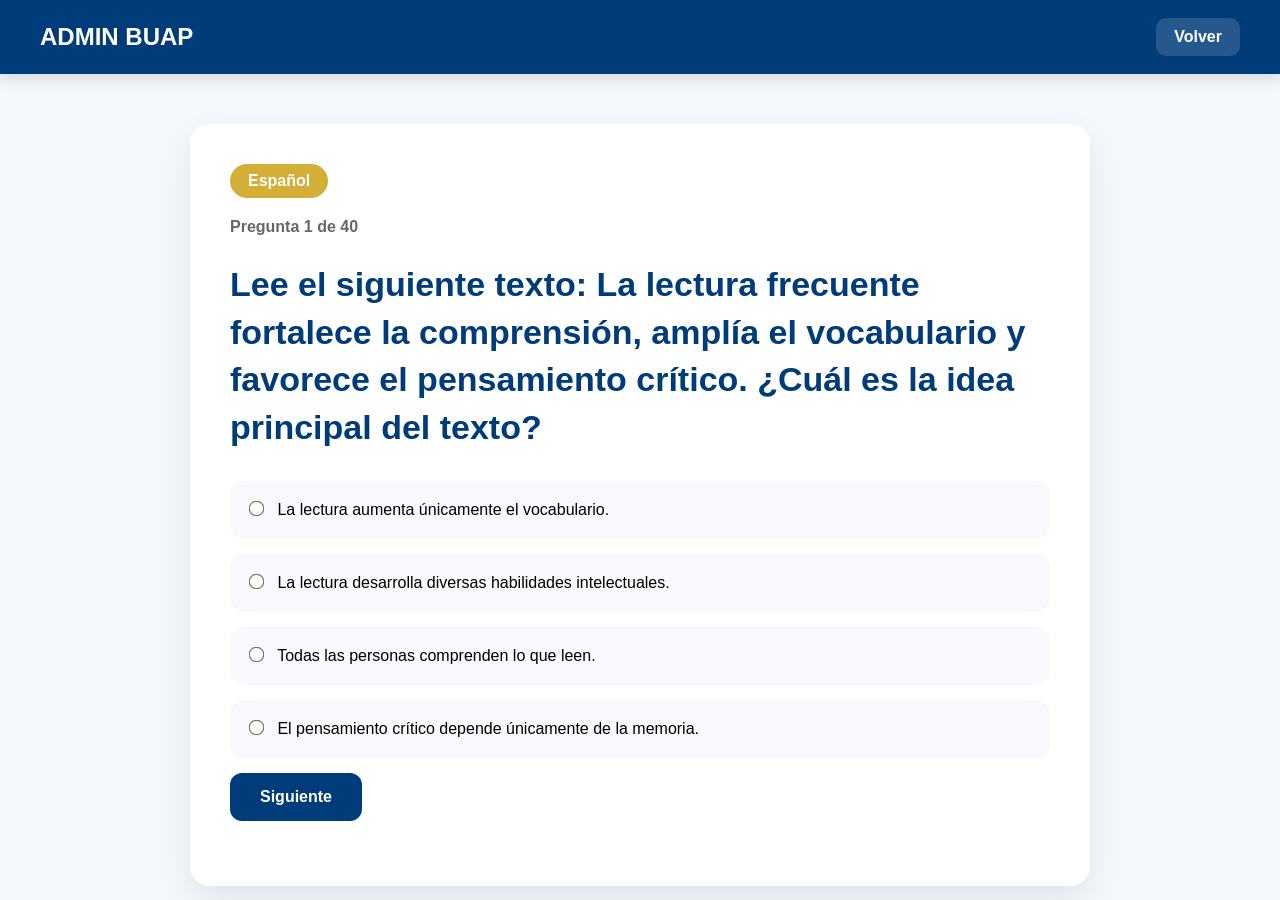
<file: simulador-español.html>
<!DOCTYPE html>

<html lang="es">
<head>

<meta charset="UTF-8">
<meta name="viewport" content="width=device-width, initial-scale=1.0">

<title>Simulador Español | ADMIN BUAP</title>

<link rel="stylesheet" href="simulador.css">

</head>

<body>

<nav class="navbar">

<div class="logo">
ADMIN BUAP
</div>

<a href="dashboard.html">
Volver
</a>

</nav>

<div class="container">

<div class="card">

<div class="materia">
Español
</div>

<div class="contador">
Pregunta <span id="numeroPregunta">1</span> de
<span id="totalPreguntas"></span>
</div>

<h2 id="pregunta"></h2>

<div id="opciones"></div>

<button onclick="siguientePregunta()">
Siguiente
</button>

<p id="resultado"></p>

</div>

</div>

<script>

    const preguntas = [
    {
  pregunta: "Lee el siguiente texto:\n\nLa lectura frecuente fortalece la comprensión, amplía el vocabulario y favorece el pensamiento crítico.\n\n¿Cuál es la idea principal del texto?",
  opciones: [
    "La lectura aumenta únicamente el vocabulario.",
    "La lectura desarrolla diversas habilidades intelectuales.",
    "Todas las personas comprenden lo que leen.",
    "El pensamiento crítico depende únicamente de la memoria."
  ],
  correcta: "La lectura desarrolla diversas habilidades intelectuales."
},
{
  pregunta: "Selecciona la palabra escrita correctamente.",
  opciones: [
    "Conclución",
    "Conclusión",
    "Concluzión",
    "Conclucion"
  ],
  correcta: "Conclusión"
},
{
  pregunta: "¿Cuál es el sinónimo de 'eficiente'?",
  opciones: [
    "Inútil",
    "Capaz",
    "Lento",
    "Débil"
  ],
  correcta: "Capaz"
},
{
  pregunta: "Completa la oración:\n\nLos estudiantes estudiaron intensamente, ______ obtuvieron excelentes resultados.",
  opciones: [
    "sin embargo",
    "por lo tanto",
    "aunque",
    "mientras"
  ],
  correcta: "por lo tanto"
},
{
  pregunta: "¿Cuál es el antónimo de 'escaso'?",
  opciones: [
    "Poco",
    "Abundante",
    "Limitado",
    "Reducido"
  ],
  correcta: "Abundante"
},
{
  pregunta: "¿En cuál oración se utiliza correctamente la coma?",
  opciones: [
    "María compró pan leche y queso.",
    "María compró pan, leche y queso.",
    "María, compró pan leche y queso.",
    "María compró, pan leche y queso."
  ],
  correcta: "María compró pan, leche y queso."
},
{
  pregunta: "Selecciona la oración escrita correctamente.",
  opciones: [
    "Habían muchas personas en el evento.",
    "Había muchas personas en el evento.",
    "Habían mucha personas en el evento.",
    "Había muchas persona en el evento."
  ],
  correcta: "Había muchas personas en el evento."
},
{
  pregunta: "¿Cuál es el significado de la palabra 'íntegro'?",
  opciones: [
    "Desordenado",
    "Honesto y completo",
    "Pequeño",
    "Indeciso"
  ],
  correcta: "Honesto y completo"
},
{
  pregunta: "¿Cuál oración contiene un verbo en tiempo pasado?",
  opciones: [
    "Mañana estudiaré matemáticas.",
    "Ellos juegan fútbol.",
    "Ayer visitamos el museo.",
    "Nosotros iremos al cine."
  ],
  correcta: "Ayer visitamos el museo."
},
{
  pregunta: "Selecciona la opción con la acentuación correcta.",
  opciones: [
    "Arbol",
    "Árbol",
    "Arból",
    "Arból"
  ],
  correcta: "Árbol"
},
{
  pregunta: "¿Cuál es la finalidad principal de un texto argumentativo?",
  opciones: [
    "Describir un lugar.",
    "Convencer al lector mediante razones.",
    "Relatar una historia.",
    "Dar instrucciones."
  ],
  correcta: "Convencer al lector mediante razones."
},
{
  pregunta: "¿Qué palabra está escrita correctamente?",
  opciones: [
    "Excepción",
    "Exepción",
    "Exepción",
    "Eccepción"
  ],
  correcta: "Excepción"
},
{
  pregunta: "¿Cuál de las siguientes palabras pertenece al mismo campo semántico que 'hospital'?",
  opciones: [
    "Médico",
    "Automóvil",
    "Montaña",
    "Pintura"
  ],
  correcta: "Médico"
},
{
  pregunta: "¿Qué tipo de texto presenta hechos ordenados cronológicamente?",
  opciones: [
    "Argumentativo",
    "Narrativo",
    "Expositivo",
    "Instructivo"
  ],
  correcta: "Narrativo"
},
{
  pregunta: "¿Cuál es el antónimo de 'optimista'?",
  opciones: [
    "Pesimista",
    "Feliz",
    "Amable",
    "Generoso"
  ],
  correcta: "Pesimista"
},
{
  pregunta: "Completa la oración:\n\nEl investigador presentó las pruebas; ______, la hipótesis fue aceptada.",
  opciones: [
    "además",
    "por consiguiente",
    "aunque",
    "mientras"
  ],
  correcta: "por consiguiente"
},
{
  pregunta: "¿Cuál oración tiene sujeto tácito?",
  opciones: [
    "Los alumnos llegaron temprano.",
    "Compramos los boletos ayer.",
    "El profesor explicó el tema.",
    "Mi hermana cocina muy bien."
  ],
  correcta: "Compramos los boletos ayer."
},
{
  pregunta: "¿Cuál palabra contiene un hiato?",
  opciones: [
    "Tierra",
    "Ciudad",
    "Poeta",
    "Puerta"
  ],
  correcta: "Poeta"
},
{
  pregunta: "¿Qué función tiene el punto y coma (;)?",
  opciones: [
    "Separar palabras.",
    "Unir sílabas.",
    "Separar oraciones relacionadas.",
    "Indicar una pregunta."
  ],
  correcta: "Separar oraciones relacionadas."
},
{
  pregunta: "¿Cuál de las siguientes analogías es correcta?",
  opciones: [
    "Libro es a biblioteca como automóvil es a carretera.",
    "Perro es a ladrar como pez es a volar.",
    "Sol es a noche como luna es a día.",
    "Maestro es a escuela como pez es a bosque."
  ],
  correcta: "Libro es a biblioteca como automóvil es a carretera."
}
,
{
pregunta:"Lee el siguiente texto:\n\nEl cuidado del medio ambiente requiere la participación de toda la sociedad mediante acciones como el reciclaje, el ahorro de agua y la reducción del uso de plásticos.\n\n¿Cuál es la idea principal del texto?",
opciones:[
"El reciclaje es la única solución para cuidar el planeta.",
"La protección del medio ambiente depende de diversas acciones de la sociedad.",
"El uso del agua debe eliminarse por completo.",
"Los plásticos no representan ningún problema ambiental."
],
correcta:"La protección del medio ambiente depende de diversas acciones de la sociedad."
},

{
pregunta:"Selecciona la palabra escrita correctamente.",
opciones:[
"Perspectiva",
"Perpectiva",
"Perspectiba",
"Perspectiiva"
],
correcta:"Perspectiva"
},

{
pregunta:"¿Cuál es el sinónimo de 'obstáculo'?",
opciones:[
"Impedimento",
"Camino",
"Beneficio",
"Ventaja"
],
correcta:"Impedimento"
},

{
pregunta:"¿Qué conector completa correctamente la oración?\n\nEl equipo entrenó durante meses; _______, obtuvo el campeonato.",
opciones:[
"por ello",
"sin embargo",
"aunque",
"mientras"
],
correcta:"por ello"
},

{
pregunta:"¿Cuál oración está escrita correctamente?",
opciones:[
"Hubieron muchos invitados en la ceremonia.",
"Hubo muchos invitados en la ceremonia.",
"Hubieron mucho invitados en la ceremonia.",
"Hubo mucho invitados en la ceremonia."
],
correcta:"Hubo muchos invitados en la ceremonia."
},

{
pregunta:"¿Qué tipo de texto tiene como propósito explicar un tema de forma objetiva?",
opciones:[
"Poético",
"Narrativo",
"Expositivo",
"Dramático"
],
correcta:"Expositivo"
},

{
pregunta:"Selecciona la palabra que contiene un diptongo.",
opciones:[
"Poeta",
"Caída",
"Ciudad",
"Baúl"
],
correcta:"Ciudad"
},

{
pregunta:"¿Cuál es el antónimo de 'superficial'?",
opciones:[
"Profundo",
"Amplio",
"Visible",
"Simple"
],
correcta:"Profundo"
},

{
pregunta:"¿Cuál de las siguientes analogías es correcta?",
opciones:[
"Pluma es a escribir como pincel es a pintar.",
"Doctor es a hospital como pez es a árbol.",
"Automóvil es a carretera como avión es a río.",
"Lluvia es a sequía como frío es a calor."
],
correcta:"Pluma es a escribir como pincel es a pintar."
},

{
pregunta:"¿Cuál opción utiliza correctamente los signos de interrogación?",
opciones:[
"¿Dónde estudias.",
"Dónde estudias?",
"¿Dónde estudias?",
"Donde estudias?"
],
correcta:"¿Dónde estudias?"
},
{
pregunta:"Lee el siguiente texto:\n\nLa educación fomenta el desarrollo de habilidades, valores y conocimientos que permiten a las personas enfrentar los retos de la vida cotidiana.\n\n¿Cuál es la idea principal del texto?",
opciones:[
"La educación solo sirve para obtener un empleo.",
"La educación contribuye al desarrollo integral de las personas.",
"Los conocimientos son más importantes que los valores.",
"La educación únicamente se recibe en la escuela."
],
correcta:"La educación contribuye al desarrollo integral de las personas."
},

{
pregunta:"Selecciona la palabra escrita correctamente.",
opciones:[
"Privilegio",
"Pribilegio",
"Privilejio",
"Pribilejio"
],
correcta:"Privilegio"
},

{
pregunta:"¿Cuál es el sinónimo de 'inevitable'?",
opciones:[
"Posible",
"Ineludible",
"Eventual",
"Dudoso"
],
correcta:"Ineludible"
},

{
pregunta:"Completa correctamente la oración.\n\nEl proyecto era complejo; ________, lograron concluirlo antes de la fecha establecida.",
opciones:[
"sin embargo",
"por ejemplo",
"es decir",
"además"
],
correcta:"sin embargo"
},

{
pregunta:"¿Cuál oración está escrita correctamente?",
opciones:[
"Porque no estudiaste reprobaste.",
"Porque no estudiaste, reprobaste.",
"Por que no estudiaste reprobaste.",
"Porqué no estudiaste, reprobaste."
],
correcta:"Porque no estudiaste, reprobaste."
},

{
pregunta:"¿Qué tipo de texto busca convencer al lector mediante argumentos?",
opciones:[
"Descriptivo",
"Expositivo",
"Argumentativo",
"Narrativo"
],
correcta:"Argumentativo"
},

{
pregunta:"¿Cuál de las siguientes palabras está acentuada correctamente?",
opciones:[
"Exámen",
"Examen",
"Exámenes",
"Examén"
],
correcta:"Examen"
},

{
pregunta:"¿Cuál es el antónimo de 'optimizar'?",
opciones:[
"Mejorar",
"Empeorar",
"Facilitar",
"Incrementar"
],
correcta:"Empeorar"
},

{
pregunta:"¿Qué relación existe entre 'abeja' y 'colmena'?",
opciones:[
"Animal - Lugar donde habita",
"Objeto - Material",
"Causa - Efecto",
"Autor - Obra"
],
correcta:"Animal - Lugar donde habita"
},

{
pregunta:"¿Cuál oración presenta correctamente el uso de las mayúsculas?",
opciones:[
"El próximo lunes visitaré Puebla.",
"El próximo Lunes visitaré puebla.",
"El próximo lunes visitaré puebla.",
"El Próximo lunes visitaré Puebla."
],
correcta:"El próximo lunes visitaré Puebla."
}
];

let actual = 0;
let aciertos = 0;

document.getElementById("totalPreguntas").textContent =
preguntas.length;

function cargarPregunta(){

document.getElementById("numeroPregunta").textContent =
actual + 1;

document.getElementById("pregunta").textContent =
preguntas[actual].pregunta;

let html = "";

preguntas[actual].opciones.forEach(opcion=>{

html += `
<div class="opcion">
<label>
<input
type="radio"
name="respuesta"
value="${opcion}">
${opcion}
</label>
</div>
`;

});

document.getElementById("opciones").innerHTML = html;

}

function siguientePregunta(){

let seleccion =
document.querySelector(
'input[name="respuesta"]:checked'
);

if(!seleccion){

alert("Selecciona una respuesta");

return;

}

if(
seleccion.value ===
preguntas[actual].correcta
){

aciertos++;

}

actual++;

if(actual < preguntas.length){

cargarPregunta();

}else{

let porcentaje =
Math.round(
(aciertos / preguntas.length) * 100
);

document.querySelector(".card").innerHTML = `

<div class="materia">
Resultado Final
</div>

<h1>${aciertos}/${preguntas.length}</h1>

<h2>${porcentaje}%</h2>

<p>
Has terminado el simulador.
</p>

<a
href="simulador-matematicas.html"
class="btn-finalizar">
Intentar nuevamente
</a>

`;

}

}

cargarPregunta();

</script>

</body>
</html>
</file>
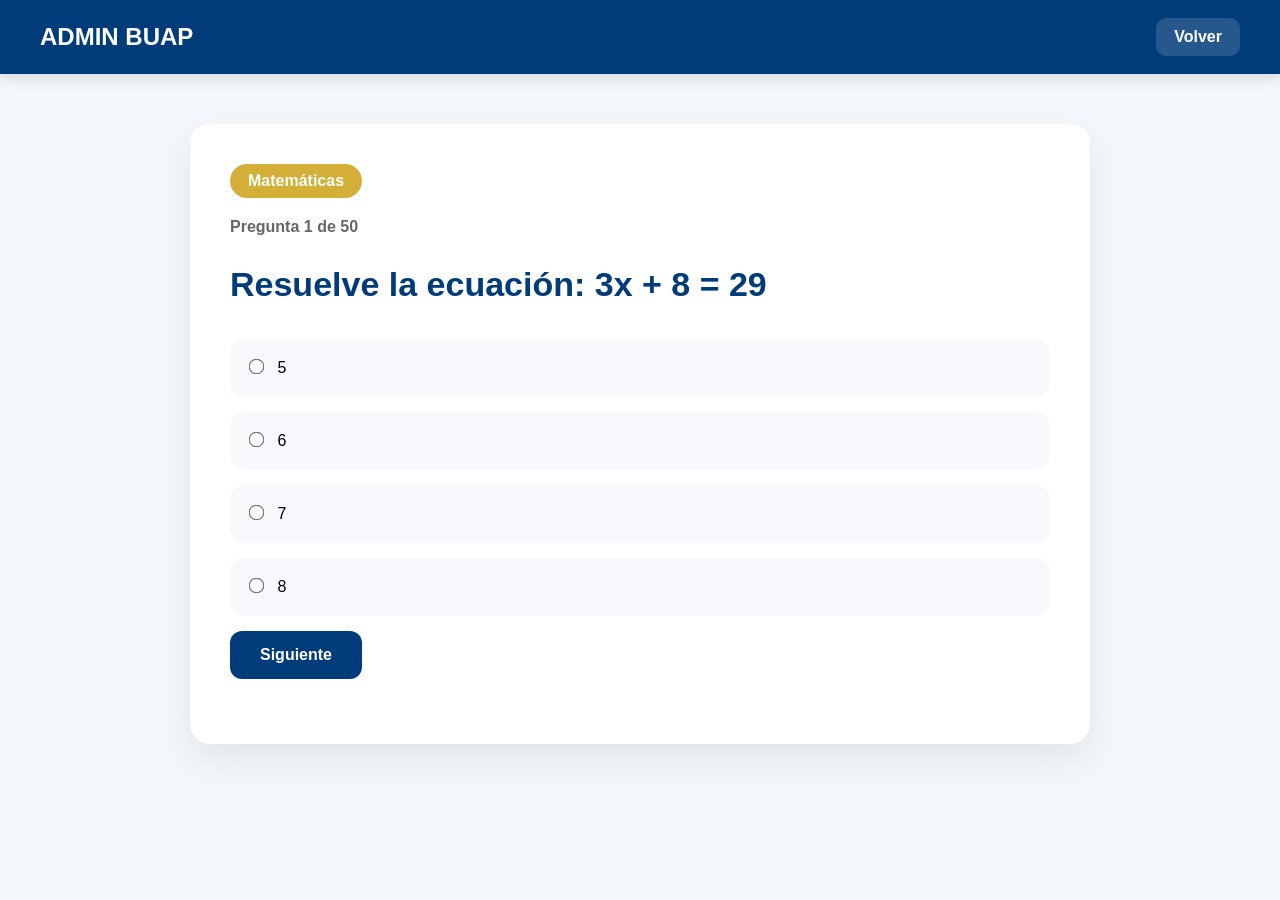
<file: simulador-matematicas.html>
<!DOCTYPE html>

<html lang="es">
<head>

<meta charset="UTF-8">
<meta name="viewport" content="width=device-width, initial-scale=1.0">

<title>Simulador Matemáticas | ADMIN BUAP</title>

<link rel="stylesheet" href="simulador.css">

</head>

<body>

<nav class="navbar">

<div class="logo">
ADMIN BUAP
</div>

<a href="dashboard.html">
Volver
</a>

</nav>

<div class="container">

<div class="card">

<div class="materia">
Matemáticas
</div>

<div class="contador">
Pregunta <span id="numeroPregunta">1</span> de
<span id="totalPreguntas"></span>
</div>

<h2 id="pregunta"></h2>

<div id="opciones"></div>

<button onclick="siguientePregunta()">
Siguiente
</button>

<p id="resultado"></p>

</div>

</div>

<script>

const preguntas = [
{
pregunta:"Resuelve la ecuación: 3x + 8 = 29",
opciones:[
"5",
"6",
"7",
"8"
],
correcta:"7"
},

{
pregunta:"¿Cuál es el resultado de (15 × 8) − 20?",
opciones:[
"90",
"95",
"100",
"105"
],
correcta:"100"
},

{
pregunta:"Una computadora tiene un descuento del 15% sobre un precio de $8,000. ¿Cuál será su precio final?",
opciones:[
"$6,600",
"$6,800",
"$6,900",
"$7,200"
],
correcta:"$6,800"
},

{
pregunta:"¿Cuál es la raíz cuadrada de 324?",
opciones:[
"16",
"17",
"18",
"19"
],
correcta:"18"
},

{
pregunta:"Un automóvil recorre 360 km en 6 horas. ¿Cuál es su velocidad promedio?",
opciones:[
"50 km/h",
"55 km/h",
"60 km/h",
"65 km/h"
],
correcta:"60 km/h"
},

{
pregunta:"Calcula el área de un rectángulo cuya base mide 12 cm y su altura 9 cm.",
opciones:[
"96 cm²",
"102 cm²",
"108 cm²",
"120 cm²"
],
correcta:"108 cm²"
},

{
pregunta:"Si x = 5 y y = 3, ¿cuál es el valor de 2x + 4y?",
opciones:[
"20",
"22",
"24",
"26"
],
correcta:"22"
},

{
pregunta:"¿Cuál es el perímetro de un triángulo cuyos lados miden 8 cm, 10 cm y 12 cm?",
opciones:[
"28 cm",
"30 cm",
"32 cm",
"34 cm"
],
correcta:"30 cm"
},

{
pregunta:"¿Cuál es el valor de 5³?",
opciones:[
"25",
"75",
"100",
"125"
],
correcta:"125"
},

{
pregunta:"Resuelve la ecuación: 4x − 12 = 20",
opciones:[
"6",
"7",
"8",
"9"
],
correcta:"8"
},

{
pregunta:"¿Cuál es el resultado de 7(3 + 5)?",
opciones:[
"49",
"54",
"56",
"63"
],
correcta:"56"
},

{
pregunta:"Un estudiante obtuvo las siguientes calificaciones: 8, 9, 10, 7 y 6. ¿Cuál es su promedio?",
opciones:[
"7.5",
"8",
"8.2",
"8.5"
],
correcta:"8"
},

{
pregunta:"Si un triángulo tiene una base de 18 cm y una altura de 10 cm, ¿cuál es su área?",
opciones:[
"90 cm²",
"180 cm²",
"120 cm²",
"80 cm²"
],
correcta:"90 cm²"
},

{
pregunta:"Resuelve la ecuación: 5x + 15 = 65",
opciones:[
"8",
"9",
"10",
"11"
],
correcta:"10"
},

{
pregunta:"¿Cuál es el valor de (8² − 4²)?",
opciones:[
"40",
"44",
"48",
"52"
],
correcta:"48"
},

{
pregunta:"Si una bicicleta cuesta $4,500 y aumenta un 12%, ¿cuál será su nuevo precio?",
opciones:[
"$4,920",
"$5,000",
"$5,040",
"$5,120"
],
correcta:"$5,040"
},

{
pregunta:"¿Cuál es la raíz cuadrada de 441?",
opciones:[
"19",
"20",
"21",
"22"
],
correcta:"21"
},

{
pregunta:"En una urna hay 6 bolas rojas, 4 azules y 10 verdes. ¿Cuál es la probabilidad de sacar una bola azul?",
opciones:[
"1/2",
"1/4",
"1/5",
"1/10"
],
correcta:"1/5"
},

{
pregunta:"¿Cuál es el perímetro de un cuadrado cuyo lado mide 14 cm?",
opciones:[
"42 cm",
"48 cm",
"56 cm",
"60 cm"
],
correcta:"56 cm"
},

{
pregunta:"Si f(x)=2x+3, ¿cuál es el valor de f(6)?",
opciones:[
"12",
"13",
"15",
"18"
],
correcta:"15"
},

{
pregunta:"Resuelve la ecuación: 2(x - 3) + 5 = 17",
opciones:[
"6",
"7",
"8",
"9"
],
correcta:"7"
},

{
pregunta:"¿Cuál es el valor de x en la proporción 4/5 = x/25?",
opciones:[
"18",
"20",
"22",
"24"
],
correcta:"20"
},

{
pregunta:"Una caja contiene 24 focos, de los cuales 6 están defectuosos. ¿Qué porcentaje de focos está defectuoso?",
opciones:[
"20%",
"25%",
"30%",
"35%"
],
correcta:"25%"
},

{
pregunta:"El radio de un círculo es de 7 cm. ¿Cuál es aproximadamente su área? (π≈3.14)",
opciones:[
"98.56 cm²",
"153.86 cm²",
"43.96 cm²",
"196 cm²"
],
correcta:"153.86 cm²"
},

{
pregunta:"¿Cuál es la solución de la ecuación x² = 81?",
opciones:[
"9",
"±9",
"8",
"±8"
],
correcta:"±9"
},

{
pregunta:"Un automóvil consume 8 litros de gasolina para recorrer 120 km. ¿Cuántos litros necesitará para recorrer 300 km?",
opciones:[
"16",
"18",
"20",
"24"
],
correcta:"20"
},

{
pregunta:"Calcula la media aritmética de los números 12, 18, 20, 15 y 25.",
opciones:[
"17",
"18",
"18.5",
"19"
],
correcta:"18"
},

{
pregunta:"¿Cuál es el volumen de un cubo cuyo lado mide 5 cm?",
opciones:[
"25 cm³",
"75 cm³",
"100 cm³",
"125 cm³"
],
correcta:"125 cm³"
},

{
pregunta:"Si un producto cuesta $1,250 y se aplica un descuento del 20%, ¿cuál será el precio final?",
opciones:[
"$900",
"$950",
"$1,000",
"$1,050"
],
correcta:"$1,000"
},

{
pregunta:"¿Cuál es la pendiente de la recta que pasa por los puntos (2,3) y (6,11)?",
opciones:[
"1",
"2",
"3",
"4"
],
correcta:"2"
},

{
pregunta:"Resuelve el sistema de ecuaciones:\n\nx + y = 10\nx - y = 2",
opciones:[
"x=6, y=4",
"x=5, y=5",
"x=7, y=3",
"x=8, y=2"
],
correcta:"x=6, y=4"
},

{
pregunta:"¿Cuál es el valor de (3² + 4²)?",
opciones:[
"25",
"49",
"36",
"21"
],
correcta:"25"
},

{
pregunta:"Una escalera de 13 metros está apoyada contra una pared. Si la base se encuentra a 5 metros de la pared, ¿qué altura alcanza?",
opciones:[
"8 metros",
"10 metros",
"11 metros",
"12 metros"
],
correcta:"12 metros"
},

{
pregunta:"Si f(x)=3x−4, ¿cuál es el valor de f(8)?",
opciones:[
"18",
"20",
"22",
"24"
],
correcta:"20"
},

{
pregunta:"¿Cuál es el área de un círculo cuyo diámetro mide 20 cm? (π≈3.14)",
opciones:[
"314 cm²",
"628 cm²",
"157 cm²",
"125.6 cm²"
],
correcta:"314 cm²"
},

{
pregunta:"Un alumno respondió correctamente 42 de 50 preguntas. ¿Qué porcentaje obtuvo?",
opciones:[
"80%",
"82%",
"84%",
"86%"
],
correcta:"84%"
},

{
pregunta:"¿Cuál es el resultado de (6×8)+(48÷6)?",
opciones:[
"54",
"56",
"58",
"60"
],
correcta:"56"
},

{
pregunta:"La suma de dos números es 48 y uno de ellos es 19. ¿Cuál es el otro número?",
opciones:[
"27",
"28",
"29",
"30"
],
correcta:"29"
},

{
pregunta:"¿Cuál es el valor de x en la ecuación 7x = 84?",
opciones:[
"10",
"11",
"12",
"13"
],
correcta:"12"
},

{
pregunta:"En una bolsa hay 5 canicas rojas, 8 azules y 7 verdes. ¿Cuál es la probabilidad de sacar una canica verde?",
opciones:[
"5/20",
"7/20",
"8/20",
"12/20"
],
correcta:"7/20"
}
,
{
pregunta:"Resuelve la ecuación cuadrática: x² - 9x + 20 = 0",
opciones:[
"x=4 ó x=5",
"x=2 ó x=10",
"x=1 ó x=20",
"x=3 ó x=6"
],
correcta:"x=4 ó x=5"
},

{
pregunta:"El precio de un artículo aumenta un 12% y posteriormente disminuye un 12%. Si el precio inicial era de $1,000, ¿cuál es el precio final?",
opciones:[
"$985.60",
"$1,000.00",
"$988.00",
"$976.00"
],
correcta:"$985.60"
},

{
pregunta:"¿Cuál es la mediana del conjunto de datos: 4, 8, 10, 12, 15, 18, 22?",
opciones:[
"10",
"11",
"12",
"13"
],
correcta:"12"
},

{
pregunta:"Una rueda de bicicleta tiene un radio de 35 cm. ¿Cuál es aproximadamente la longitud de su circunferencia? (π≈3.14)",
opciones:[
"109.9 cm",
"219.8 cm",
"314 cm",
"70 cm"
],
correcta:"219.8 cm"
},

{
pregunta:"Si un préstamo de $8,000 genera un interés simple del 10% anual durante 3 años, ¿cuánto interés se pagará?",
opciones:[
"$1,600",
"$2,000",
"$2,400",
"$3,000"
],
correcta:"$2,400"
},

{
pregunta:"¿Cuál es el valor de x en la ecuación 3(x−2)=18?",
opciones:[
"6",
"7",
"8",
"9"
],
correcta:"8"
},

{
pregunta:"Un grupo de 40 estudiantes está formado por 22 mujeres y 18 hombres. ¿Cuál es la probabilidad de seleccionar al azar una mujer?",
opciones:[
"9/20",
"11/20",
"1/2",
"3/5"
],
correcta:"11/20"
},

{
pregunta:"¿Cuál es el valor de la expresión (5² + 7²) ÷ 2?",
opciones:[
"35",
"36",
"37",
"38"
],
correcta:"37"
},

{
pregunta:"El perímetro de un rectángulo es de 54 cm. Si el largo mide 16 cm, ¿cuánto mide el ancho?",
opciones:[
"10 cm",
"11 cm",
"12 cm",
"13 cm"
],
correcta:"11 cm"
},

{
pregunta:"¿Cuál es la solución de la desigualdad 4x + 8 > 24?",
opciones:[
"x > 2",
"x > 3",
"x > 4",
"x > 5"
],
correcta:"x > 4"
}
];


let actual = 0;
let aciertos = 0;

document.getElementById("totalPreguntas").textContent =
preguntas.length;

function cargarPregunta(){

document.getElementById("numeroPregunta").textContent =
actual + 1;

document.getElementById("pregunta").textContent =
preguntas[actual].pregunta;

let html = "";

preguntas[actual].opciones.forEach(opcion=>{

html += `
<div class="opcion">
<label>
<input
type="radio"
name="respuesta"
value="${opcion}">
${opcion}
</label>
</div>
`;

});

document.getElementById("opciones").innerHTML = html;

}

function siguientePregunta(){

let seleccion =
document.querySelector(
'input[name="respuesta"]:checked'
);

if(!seleccion){

alert("Selecciona una respuesta");

return;

}

if(
seleccion.value ===
preguntas[actual].correcta
){

aciertos++;

}

actual++;

if(actual < preguntas.length){

cargarPregunta();

}else{

let porcentaje =
Math.round(
(aciertos / preguntas.length) * 100
);

document.querySelector(".card").innerHTML = `

<div class="materia">
Resultado Final
</div>

<h1>${aciertos}/${preguntas.length}</h1>

<h2>${porcentaje}%</h2>

<p>
Has terminado el simulador.
</p>

<a
href="simulador-matematicas.html"
class="btn-finalizar">
Intentar nuevamente
</a>

`;

}

}

cargarPregunta();

</script>

</body>
</html>
</file>
<file: simulador.css>
*{
    margin:0;
    padding:0;
    box-sizing:border-box;
}

body{
    font-family:'Segoe UI',sans-serif;
    background:#f4f7fb;
    min-height:100vh;
    overflow-x:hidden;
}

/* ==========================
   NAVBAR
========================== */

.navbar{
    background:#003B7A;
    color:white;
    display:flex;
    justify-content:space-between;
    align-items:center;
    padding:18px 40px;
    box-shadow:0 3px 15px rgba(0,0,0,.15);
    gap:15px;
}

.logo{
    font-size:24px;
    font-weight:700;
}

.navbar a{
    color:white;
    text-decoration:none;
    font-weight:600;
    background:rgba(255,255,255,.15);
    padding:10px 18px;
    border-radius:10px;
    transition:.3s;
}

.navbar a:hover{
    background:rgba(255,255,255,.25);
}

/* ==========================
   CONTENEDOR
========================== */

.container{
    width:90%;
    max-width:900px;
    margin:50px auto;
}

/* ==========================
   CARD PRINCIPAL
========================== */

.card{
    background:white;
    border-radius:20px;
    padding:40px;
    box-shadow:0 15px 35px rgba(0,0,0,.08);
}

/* ==========================
   MATERIA
========================== */

.materia{
    display:inline-block;
    background:#D4AF37;
    color:white;
    padding:8px 18px;
    border-radius:50px;
    margin-bottom:20px;
    font-weight:600;
}

/* ==========================
   CONTADOR
========================== */

.contador{
    margin-bottom:25px;
    color:#666;
    font-weight:600;
}

/* ==========================
   TITULO PREGUNTA
========================== */

.card h2{
    color:#003B7A;
    margin-bottom:30px;
    line-height:1.4;
    font-size:clamp(22px,4vw,34px);
}

/* ==========================
   OPCIONES
========================== */

.opcion{
    background:#f8f9fc;
    border:2px solid transparent;
    border-radius:15px;
    padding:18px;
    margin-bottom:15px;
    cursor:pointer;
    transition:.3s;
}

.opcion:hover{
    border-color:#003B7A;
    transform:translateY(-2px);
}

.opcion input{
    margin-right:10px;
    transform:scale(1.2);
}

/* ==========================
   BOTONES
========================== */

button{
    background:#003B7A;
    color:white;
    border:none;
    padding:15px 30px;
    border-radius:12px;
    cursor:pointer;
    font-size:16px;
    font-weight:600;
    transition:.3s;
}

button:hover{
    background:#00295a;
}

.btn-finalizar{
    background:#28a745;
}

.btn-finalizar:hover{
    background:#218838;
}

/* ==========================
   RESULTADO
========================== */

#resultado{
    margin-top:25px;
    font-size:20px;
    font-weight:bold;
}

/* ==========================
   PROGRESO
========================== */

.progreso{
    margin-bottom:30px;
}

.barra{
    width:100%;
    height:14px;
    background:#e5e5e5;
    border-radius:30px;
    overflow:hidden;
}

.barra span{
    display:block;
    height:100%;
    width:20%;
    background:#003B7A;
}

/* ==========================
   TEMPORIZADOR
========================== */

.timer{
    background:#fff3cd;
    color:#856404;
    padding:12px 18px;
    border-radius:10px;
    display:inline-block;
    margin-bottom:25px;
    font-weight:700;
}

/* ==========================
   RESPONSIVE TABLET
========================== */

@media(max-width:768px){

    .navbar{
        flex-direction:column;
        text-align:center;
        padding:15px;
    }

    .logo{
        font-size:20px;
    }

    .container{
        width:95%;
    }

    .card{
        padding:25px;
    }

    .card h2{
        font-size:24px;
    }

    button{
        width:100%;
    }

}

/* ==========================
   RESPONSIVE CELULAR
========================== */

@media(max-width:480px){

    .navbar{
        padding:12px;
    }

    .container{
        width:98%;
        margin:20px auto;
    }

    .card{
        padding:18px;
        border-radius:15px;
    }

    .opcion{
        padding:14px;
        font-size:14px;
    }

    .timer{
        width:100%;
        text-align:center;
    }

    #resultado{
        font-size:18px;
        text-align:center;
    }

}
</file>
